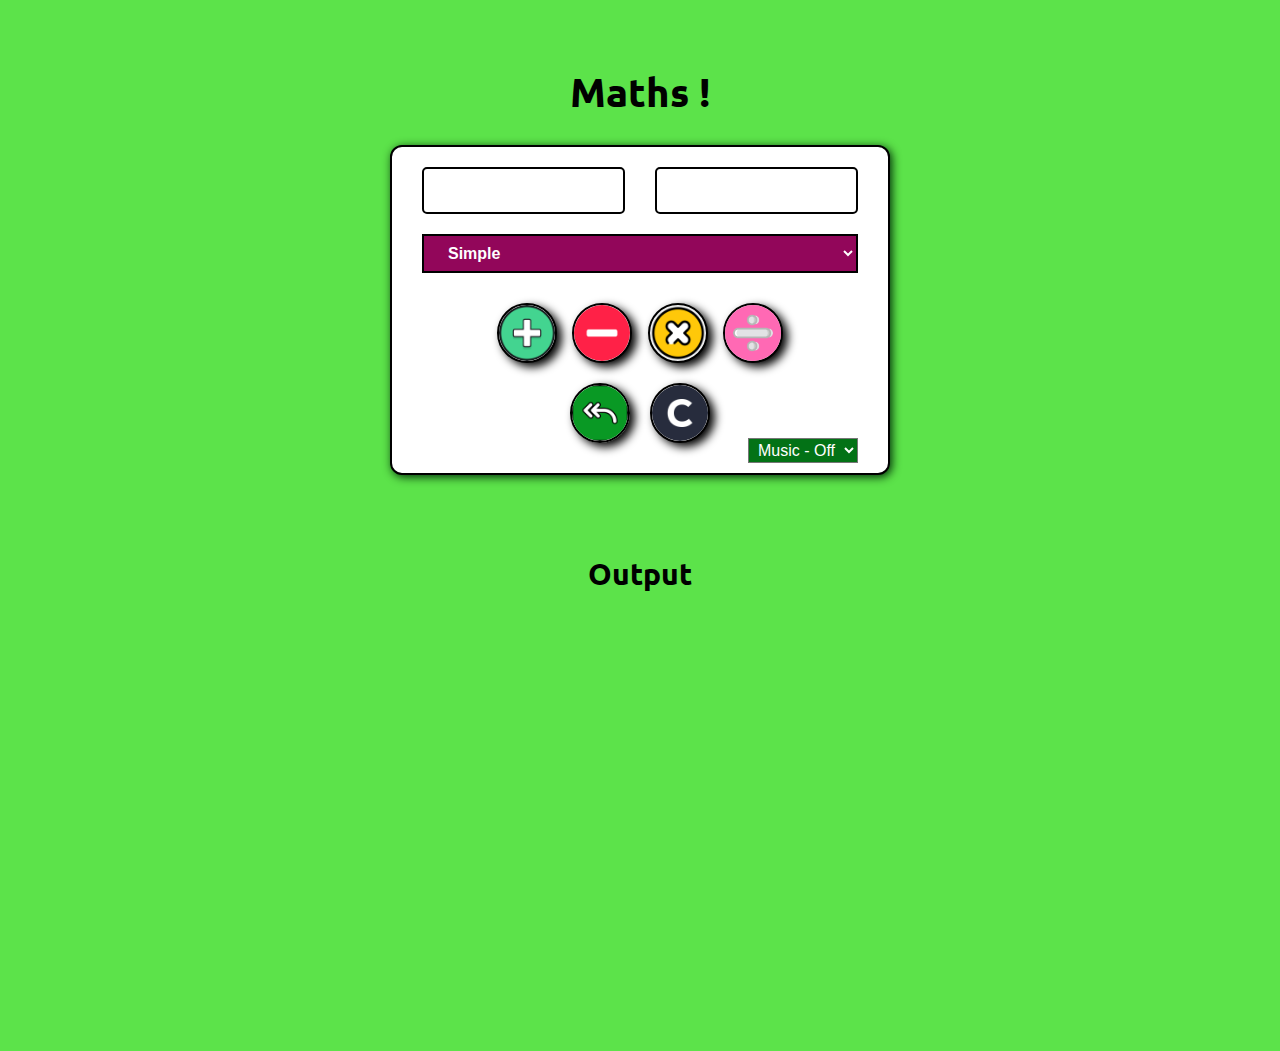
<file: calculator/index.html>
<!DOCTYPE html>
<html lang="en">

<head>
    <meta charset="UTF-8">
    <meta name="viewport" content="width=device-width, initial-scale=1.0">
    <title>Calculator</title>
    <link rel="stylesheet" href="./style.css">
</head>

<body>
    <div class="form_box">
        <h1>Maths !</h1>

        <form action="./index.html">
            <div class="input_area">

                <div class="nums_box" data-music-key="D">
                    <input type="number" id="num1">
                    <input type="number" id="num2">
                    <input type="number" id="num3" style="display: none;">
                    <input type="number" id="num4" style="display: none;">
                    <div class="error">
                        <img src="./assets/images/book cry.png" width="180px"><br>
                        <p>Aisa input <br>Ye kya hai!</p>
                    </div>
                </div>

                <select name="options" id="options" class="option_box">
                    <option value="Simple">Simple</option>
                    <option value="Power">Power</option>
                    <option value="HCF">Hcf</option>
                    <option value="LCM">Lcm</option>
                    <option value="Table">Table</option>
                    <option value="Factors">Factors</option>
                    <option value="IsLeapYear">Leap year</option>
                    <option value="Percent">Percent</option>
                    <option value="PercentOfValue">Percentage of</option>
                    <option value="CompoundInterest">Compound Interest</option>
                    <option value="SimpleInterest">Simple Interest</option>
                    <option value="Measurement">Measurement</option>
                </select>
            </div>

    

            <!-- Buttons Area -->
            <div class="buttons_box">


                <div class="simple_arithmatic">
                    <button type="button" class="btn cal_btn" value="Add" data-music-key="B">
                        <img src="./assets/images/plus.png">
                    </button>

                    <button type="button" class="btn cal_btn" value="Subtract" data-music-key="C">
                        <img src="./assets/images/minus.png">
                    </button>

                    <button type="button" class="btn cal_btn" value="Multiply" data-music-key="F">
                        <img src="./assets/images/cross.png">
                    </button>

                    <button type="button" class="btn cal_btn" value="Divide" data-music-key="E">
                        <img src="./assets/images/divide.png" class="divide_icon">
                    </button>

                    <select name="music" id="music" class="music_box">
                        <option value="null">Music - Off</option>
                        <option value="0">ON</option>
                        <!-- <option value="1">L-2</option>
                        <option value="2">L-3</option> -->
                    </select>
                
                </div>

                <button type="button" class="calculate_btn" style="display: none;">
                    Calculate
                </button>

            </div>
            <div class="addn_btns">
                <a href="https://pushpam12.github.io/" class="btn">
                    <img src="./assets/images/turn-left.png">
                </a>
                    
                <button type="reset" class="btn reset-btn">
                    <img src="./assets/images/letter-c.png" class="reset_icon">
                </button>
            </div>
        </form>

        <div class="output">
            <h2>Output</h2>
        </div>
    </div>

    <script src="./index.js"></script>
</body>

</html>
</file>
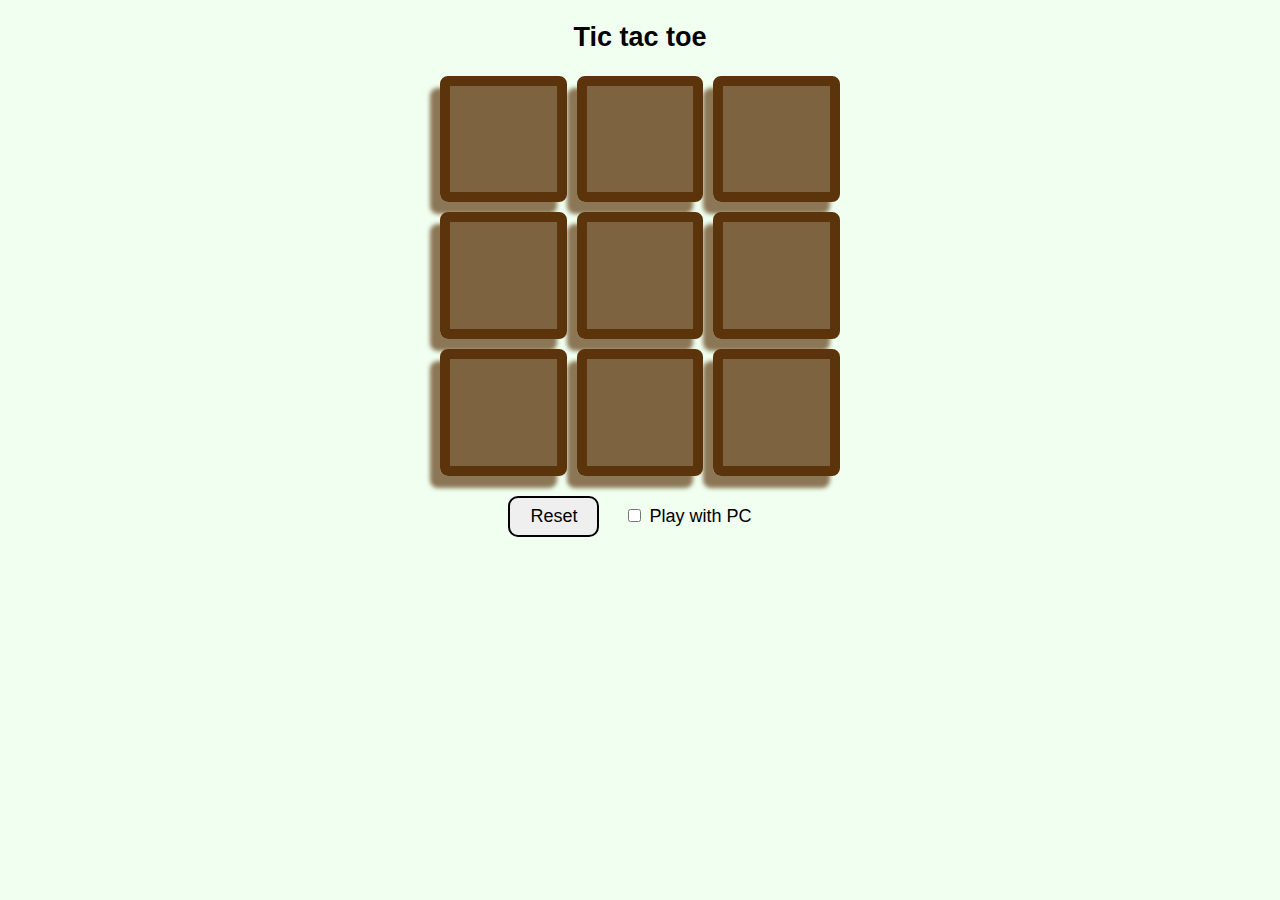
<file: tic-tac-toe/index.html>
<!DOCTYPE html>
<html lang="en">

<head>
    <meta charset="UTF-8">
    <meta name="viewport" content="width=device-width, initial-scale=1.0">
    <title>Tic tac toe</title>

    <style>
        body {
            text-align: center;
            font-family: 'Segoe UI', Tahoma, Geneva, Verdana, sans-serif;
            font-size: 18px;
            background-color: honeydew;
        }

        .box {
            height: 400px;
            max-width: 400px;
            margin: auto;
            display: grid;
            grid-template-columns: repeat(3, 1fr);
            grid-template-rows: repeat(3, 1fr);
            gap: 10px 10px;
        }

        .cell {
            border: 10px solid #5b340b;
            background-color: #5b340bc4;
            border-radius: 8px;
            display: flex;
            align-items: center;
            justify-content: center;
            cursor: pointer;
            font-size: 3em;
            font-weight: 700;
            color:#fff;
            box-shadow: -10px 12px  4px #5b340bac;
            transition: 1s;
        }

        .msg {
            position: absolute;
            display: none;
            top: 10vh;
            font-size: 3em;
            font-weight: 700;
            width: 40%;
            padding: 10px;
            color: #fff;
            text-align: center;
        }

        .show {
            left: 50%;
            display: block;
            transform: translate(-50%);
            background-color: hotpink;
        }

        .reset {
            border: 2px solid #000;
            padding: 8px 20px;
            border-radius: 10px;
            margin-top: 20px;
            font-size: 1em;
        }

        .reset:active {
            background-color: #121212;
            color: #fff;
        }

        @media (width<700px) {
            .box{
                width: 90%;
                aspect-ratio: 1;
            }

            body{
                padding-bottom: 10vh;
            }
            
        }
    </style>
</head>

<body>

    <h2>Tic tac toe</h2>
    <div class="box">
        <div class="cell" id="cell-0"></div>
        <div class="cell" id="cell-1"></div>
        <div class="cell" id="cell-2"></div>
        <div class="cell" id="cell-3"></div>
        <div class="cell" id="cell-4"></div>
        <div class="cell" id="cell-5"></div>
        <div class="cell" id="cell-6"></div>
        <div class="cell" id="cell-7"></div>
        <div class="cell" id="cell-8"></div>
    </div>

    <div class="msg"></div>
    <button class="reset">Reset</button>
    &nbsp; &nbsp;
    <input type="checkbox" name="pc" id="pc" value="yes">
    <label for="pc">Play with PC</label>
    &nbsp; &nbsp;
    

    
     <script src="./tic-tac.js"></script>
</body>

</html>
</file>
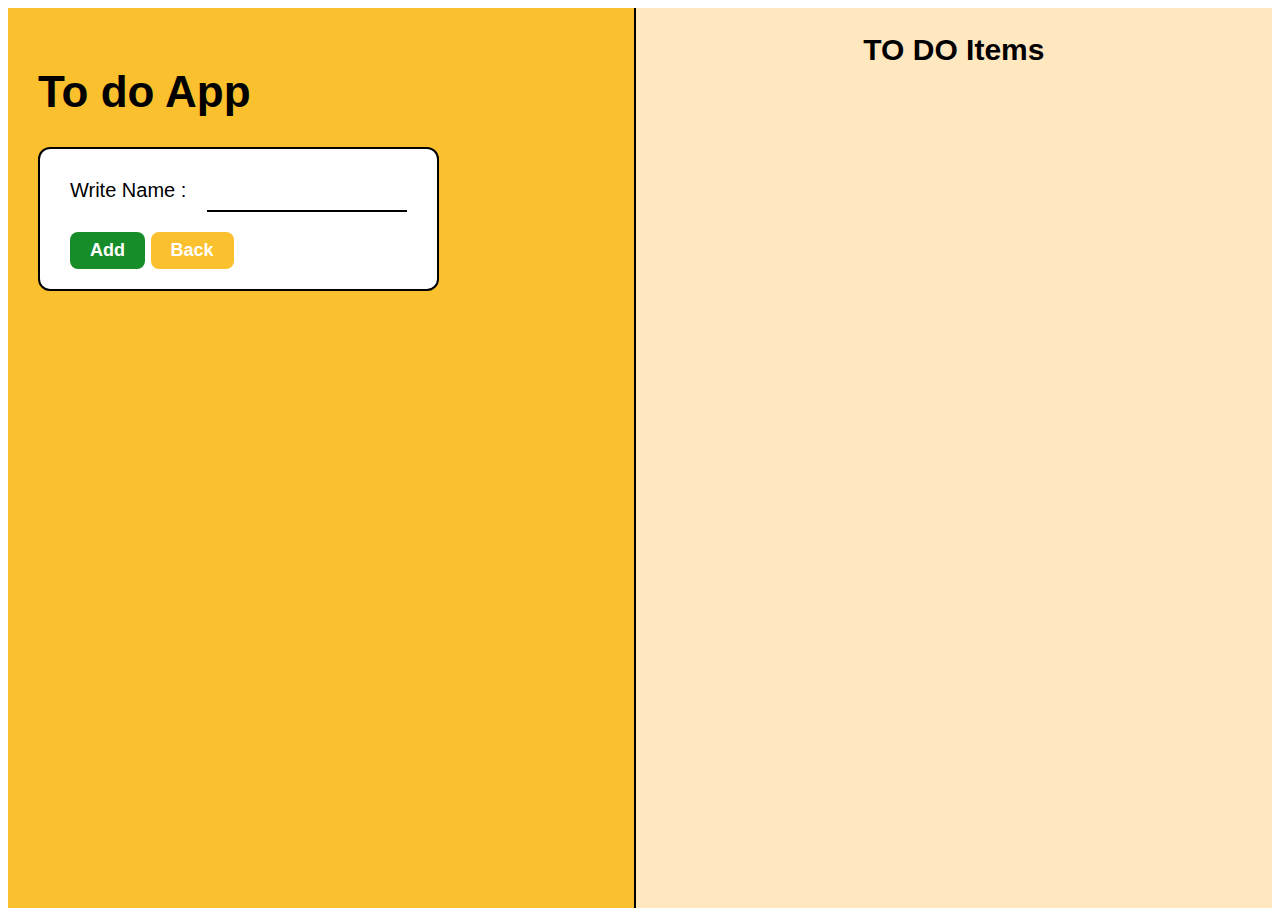
<file: toDOApp/index.html>
<!DOCTYPE html>
<html lang="en">
<head>
    <meta charset="UTF-8">
    <meta name="viewport" content="width=device-width, initial-scale=1.0">
    <title>To do App</title>
    <link rel="stylesheet" href="./style/style.css">
</head>
<body>
    <div class="form_box">
    <h1>To do App</h1>
    <form action="./index.html" class="insert_form">
        <label for="list_input">Write Name : </label>
        <input type="text" id="list_input">
        <div>
            <button type="submit" class="add_btn">Add</button>
            <a href="./../index.html" target="_self">
                <button type="button" class="back_btn">Back</button>
            </a>
        </div>
    </form>
    </div>

    <div class="items">
        <form action="./notes_items.html" target="_self" method="get" id="item_name" hidden>
            <input type="text" name="itemName" id="itemName" hidden>
        </form>
        <h2>TO DO Items</h2>
        <ol>
        </ol>
    </div>
    
    <script src="./index.js"></script>
</body>
</html>
</file>
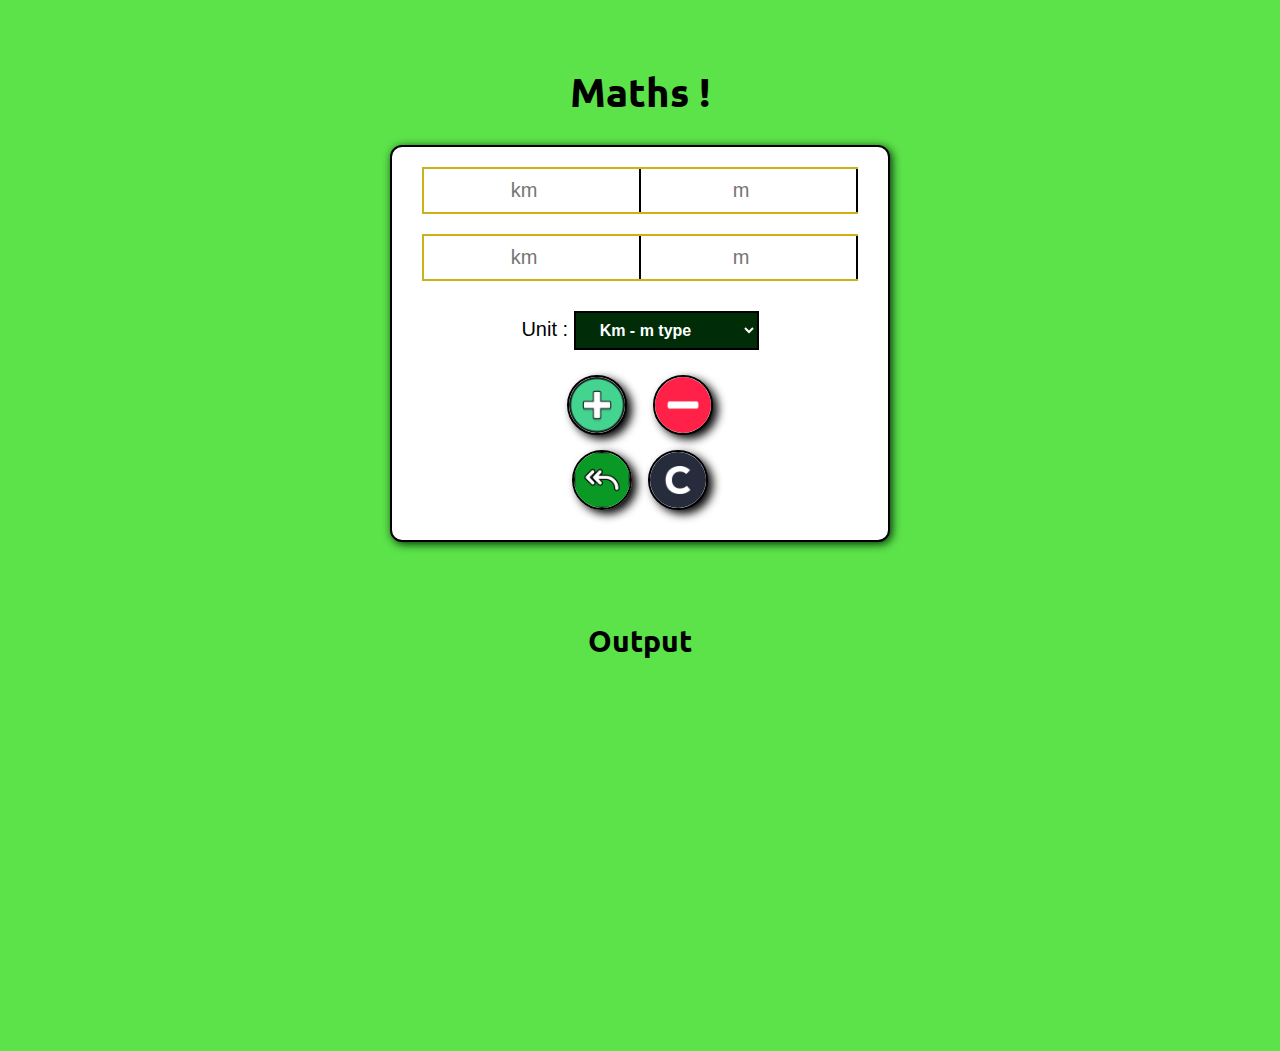
<file: calculator/units.html>
<!DOCTYPE html>
<html lang="en">

<head>
    <meta charset="UTF-8">
    <meta name="viewport" content="width=device-width, initial-scale=1.0">
    <title>Calculator</title>
    <link rel="stylesheet" href="./style.css">
</head>

<body>
    <div class="form_box">

        <h1>Maths !</h1>

        <form action="./index.html">
            <div class="input_area">

                <div class="measure_1 measurebox">
                    <input type="number" class="measure1_1val">
                    <input type="number" class="measure1_2val">
                    <input type="number" class="measure1_3val">
                </div>
                <div class="units_error" style="display:none">
                    <img src="./assets/images/alarm-clock-angry.jpg" width="200px"><br>
                    Error : Properly set the time.<br>
                     hr(0-12), min(0-60), sec(0-60).
                </div>

                <div class="am-pm_box" style="display: none;">
                <input type="radio" name="mode" id="am" >a.m &nbsp;
                <input type="radio" name="mode" id="pm" >p.m &nbsp;
                <span><img src="./assets/images/up-arrow.png" width="30px"> Time</span>
                </div>
                
                <div class="measure_2 measurebox">
                    <input type="number" class="measure2_1val">
                    <input type="number" class="measure2_2val">
                    <input type="number" class="measure2_3val">
                </div>

                <div class="units_mul_option" style="display: none;">
                    Multiply|Divide<input type="radio" name="unitsOp" id="mul/div">
                    Add|Subtract<input type="radio" name="unitsOp" id="add/sub">
                </div>

                <div>
                    <label for="measurement_Type">Unit : </label>
                    <select name="measureType" id="measurement_Type" 
                    class="option_box measurement_Type">
                        <optgroup label="Length">
                            <option value="km_m">Km - m type</option>
                            <option value="m_cm">m - cm type</option>
                            <option value="cm_mm">cm - mm type</option>
                        </optgroup>

                        <optgroup label="Time">
                            <option value="hr_min_sec">hr : min : sec </option>
                            <option value="am_pm"> AM | PM </option>
                        </optgroup>

                        <optgroup label="Volume">
                            <option value="l_ml">L - mL type</option>
                        </optgroup>

                        <optgroup label="Mass">
                            <option value="kg_g">Kg - g type</option>
                        </optgroup>
                    </select>
                </div>

                <div class="am-pm_box" style="display: none;">
                    Duration
                   <span><img src="./assets/images/up-arrow.png" width="30px"></span>
               </div>

            </div>



            <!-- Buttons Area -->
            <div>
                <div class="buttons_box">
                    <div class="add_sub">
                        <button type="submit" class="btn measureCalc_btn" value="Add">
                            <img src="./assets/images/plus.png">
                        </button>
                        <button type="submit" class="btn measureCalc_btn" value="Subtract">
                            <img src="./assets/images/minus.png">
                        </button>
                    </div>

                    <div class="mul_div" style="display: none;">
                        <button type="submit" class="btn measureCalc_btn" value="Multiply">
                            <img src="./assets/images/cross.png">
                        </button>
                        <button type="submit" class="btn measureCalc_btn" value="Divide">
                            <img src="./assets/images/divide.png">
                        </button>
                    </div>
                
                    <a href="./index.html" class="btn">
                        <img src="./assets/images/turn-left.png">
                    </a>
                        
                    <button type="reset" class="btn">
                        <img src="./assets/images/letter-c.png" class="reset_icon">
                    </button>
                    
                </div>
            </div>

        </form>

        <div class="output">
            <h2>Output</h2>
        </div>
    </div>

    <script src="./units.js"></script>
</body>

</html>
</file>
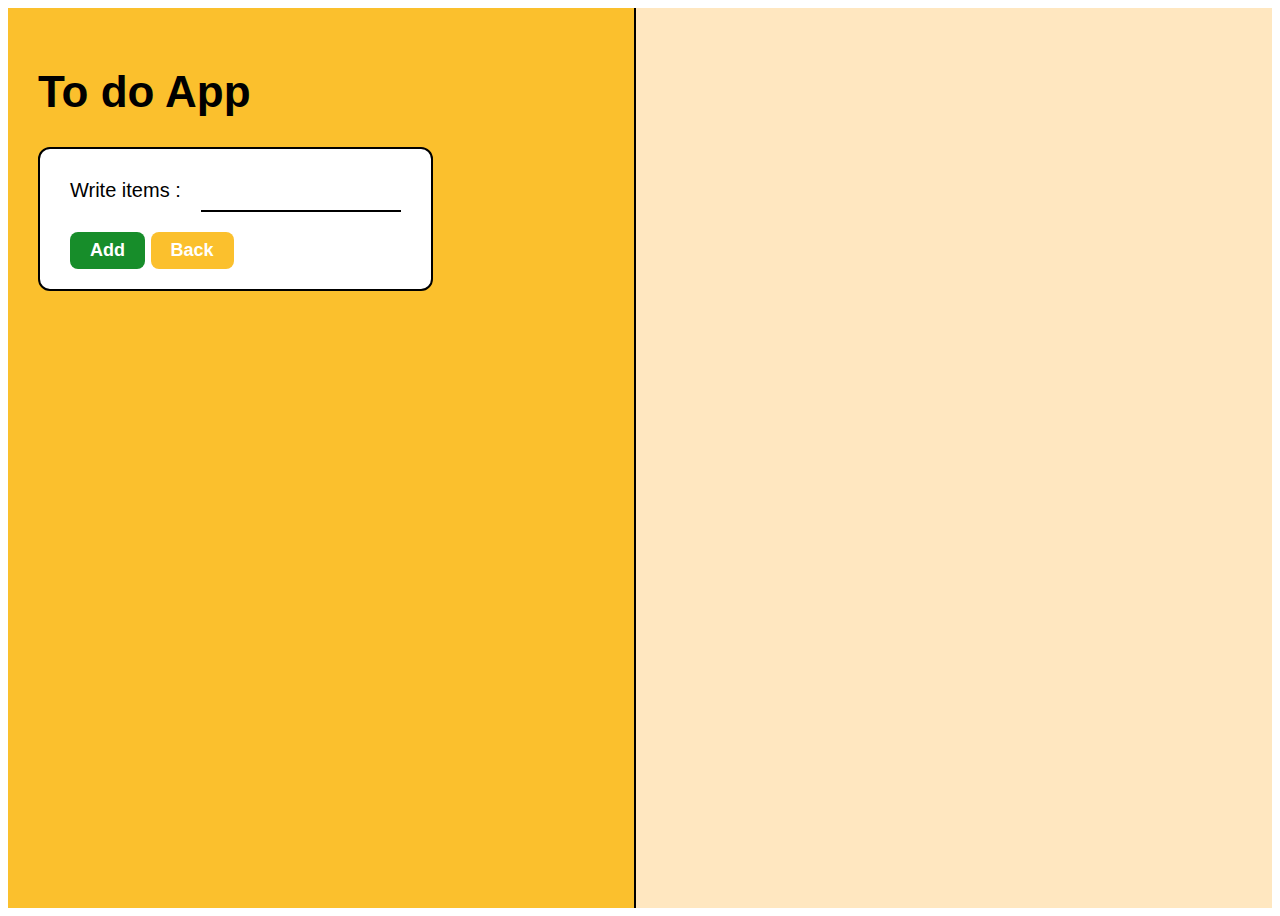
<file: toDOApp/notes_items.html>
<!DOCTYPE html>
<html lang="en">
<head>
    <meta charset="UTF-8">
    <meta name="viewport" content="width=device-width, initial-scale=1.0">
    <title>To do App</title>
    <link rel="stylesheet" href="./style/style.css">
</head>
<body>
    <div class="form_box">
    <h1>To do App</h1>
    <form action="./notes_items.html" class="insert_form">
        <label for="list_input">Write items : </label>
        <input type="text" id="list_input">
        <input type="hidden" name="itemName" class="itemName">
        <div>
            <button type="submit" class="add_btn">Add</button>
            <a href="./index.html" target="_self">
                <button type="button" class="back_btn">Back</button>
            </a>
        </div>
    </form>
    </div>

    <div class="items">
        <h2 class="item_name"></h2>
        <ol>
        </ol>
    </div>
    
    <script src="./notes_items.js"></script>
</body>
</html>
</file>
<file: calculator/style.css>
@import url('https://fonts.googleapis.com/css2?family=Patrick+Hand+SC&family=Ubuntu:wght@500&display=swap');


* {
    box-sizing: border-box;
}

body {
    font-family:Arial, Helvetica, sans-serif;
    font-size: 20px;
    display: flex;
    flex-wrap: wrap;
    justify-content: center;
    min-width: 300px;
    background-color: #5ce34a;
    padding-bottom: 15vh;
}

h1,h2{
    font-family: 'Ubuntu', sans-serif;
}

.form_box {
    min-width: 320px;
    min-height: 100vh;
    flex-grow: 1;
    padding: 30px;
    text-align: center;
}

.nums_box {
    display: flex;
    align-items: center;
    justify-content: center;
    flex-wrap: wrap;
    width:100%;
    gap: 10px 30px;
    margin-bottom: 10px;
}

.input_area {
    display: flex;
    align-items: center;
    justify-content: center;
    flex-wrap: wrap;
    gap: 10px 30px;
}

.units_mul_option{
    display: block;
    font-size: .8em;
}


form {
    border: 2px solid black;
/*     background-color: #2ba640; */
    background-color: #fff;
    border-radius: 12px;
    padding: 20px 30px;
    width: 80%;
    max-width: 500px;
    margin: auto;
    box-shadow: 2px 2px 10px #002d08;
    position: relative;
}


.nums_box input{
    border: 2px solid black;
    border-radius: 5px;
    width: 100px;
    flex-shrink: 1;
    flex-grow: 1;
    padding: 10px 10px;
    font-size: 1em;
}
.nums_box input::placeholder{
    font-size: .8em;
}

.btn {
    border: 2px solid black;
    box-shadow: 5px 4px 10px #000000;
    cursor: pointer;
    border-radius: 50%;
    vertical-align: middle;
    width:60px;
    height: 60px;
    padding: 0;
    margin: 10px 5px;
    display: inline-block;
}
.btn img{
    object-fit: cover;
    width: 100%;
    border-radius: 50%;
    vertical-align: middle;
}
.divide_icon{
    padding: 8px;
    background-color: hotpink;
}
.calculate_btn{
    border: 2px solid black;
    box-shadow: 5px 4px 10px #000000;
    cursor: pointer;
    border-radius: 8px;
    padding: 5px 20px;
    font-size: 1em;
    margin: auto;
    background-color: #2ba640;
    color: #fff;
    width:150px;
    flex-grow: 1;
}

.buttons_box{
    margin-top: 20px;
}

.music_box{
    background-color: #037216;
    color:white;
    padding:2px  5px;
    font-size: .8em;
    position: absolute;
    bottom:10px;
    right:30px;
}
.music_box  option{
    background-color: #ffffff;
    color:#000000;
    border-bottom: 2px solid black;
}



.measureCalc_btn{
     margin:5px 10px;
}

input:focus,
button:active, .back_icon, .btn:active {
    outline: none;
    box-shadow: none;
}


.output {
    margin-top: 80px;
    
}

.output .result {
    color: #2ba640;
    border: 2px solid black;
    padding: 30px;
    width: max-content;
    background-color: white;
    margin: auto;
    font-size: 1em
}

.option_box {
    padding: 8px 20px;
    /* border-radius: 5px; */
    border: 2px solid black;
    background-color: #92065a;
    color: white;
    font-weight: 600;
    font-size: .8em;
    /* max-width: 250px; */
    flex-grow: 1;
    margin: auto;
}

.option_box option {
    display: block;
    padding: 5px 0px;
    margin: 8px;
    background-color: #ffffff;
    color: black;
    font-weight: 600;
}

.measurement_Type{
    background-color:#002d08;
    margin-top: 10px;
}

.measure_1,.measure_2{
    border: 2px solid #ceb018;
    border-right: none;
    margin-bottom: 10px;
    display: flex;
    width:100%;
    justify-content: space-between;
}

.measurebox input{
    text-align: center;
    border:none;
    border-right: 2px solid black;
    width: 30%;
    flex-shrink: 1;
    flex-grow: 1;
    padding: 10px 10px;
    font-size: 1em;
}

.addn_btns{
    /* border-top:2px solid black; */
    display: flex;
    justify-content: center;
    align-items: center;
    gap: 5px 10px;
}

.back_btn:active,.reset_btn:active{
    background-color: #22ff00;
}

.am-pm_box *{
    vertical-align: middle;
}
.error {
    position: absolute;
    left: 5%;
    bottom: -200px;
    padding: 30px 20px;
    border: 2px solid #ff0000;
    border-radius: 12px;
    color: #ff0000;
    background-color: #ffffff;
    font-size: 1.2em;
    display:none
}
.units_error {
    position: absolute;
    left: 5%;
    bottom: 0;
    padding: 30px 20px;
    border: 2px solid #ff0000;
    border-radius: 12px;
    color: #ff0000;
    background-color: #ffffff;
    font-size: 1.2em;
}

.check:invalid ~ .error{
    /* background-color: #a6442b; */
    display:block;
}
@media screen and (width < 628px) {
    .music_box{
        bottom: 2px;
        right: 2px;
        padding: 5px;
    }
    form{
        border-radius: 12px 12px 0 0;
        padding-bottom: 40px;
    }
}
@media screen and ( width< 428px){
      form{
        width: 100%;
      }
      .form_box{
        padding: 30px 5px;
      }
}
</file>
<file: toDOApp/style/style.css>
* {
    box-sizing: border-box;
}
body {

    font-family :Arial, Helvetica, sans-serif;
    font-size: 20px;
    display: flex;
    flex-wrap: wrap;
    justify-content: center; 
    min-width: 320px;
}
.form_box {
    background-color: #fbc02d;
    width: 49%; 
    min-width: 300px;
    flex-grow: 1;
    padding: 30px;
    font-size:22px;
}
.items {
    background-color: #ffe7c0;
    border-left: 2px solid black;
    min-height: 100vh;
    width: 50%;
    min-width: 300px;
    margin: auto;
    flex-grow: 1;
    text-align: center;
}

li {
    font-family: Arial;
    color: green;
    margin: 10px 20px 10px 0px;
    border-bottom: 2px solid black;
    padding:10px  120px 5px 0px;
    word-wrap: break-word;
    position: relative;
    list-style:lower-roman;
    text-align: left;
    font-size: 1.2em;
}

li *{
    margin: 0;
}

.insert_form {
    border: 2px solid black;
    background-color: white;
    border-radius: 12px;
    padding: 20px 30px;
    font-size: 20px;
    width: fit-content;

}
label{
    display: inline-block;
    margin: 10px 15px;
    margin-left: 0px;
}
input {
    border:none;
    background-color: transparent;
    border-bottom: 2px solid black;
    border-radius: 0px;
    width: 200px;
    font-size:1em;
    padding: 8px 10px;
}

input:focus {
    outline: none;
}

.add_btn,
.btn, .back_btn {
    padding: 8px 20px;
    border-radius: 8px;
    border: none;
    background-color: #178d2a;
    color: white;
    font-weight: 600;
    font-size:18px;
    margin-top: 20px;
    cursor: pointer;
}
.back_btn{
    background-color: #fbc02d;
}

.btn {
    background-color: #fbc02d;
    position: absolute;
    right: 5px;
    bottom: 0px;
    margin: 2px;
}

.delete_btn{
    background-color: #c00;
}
</file>
